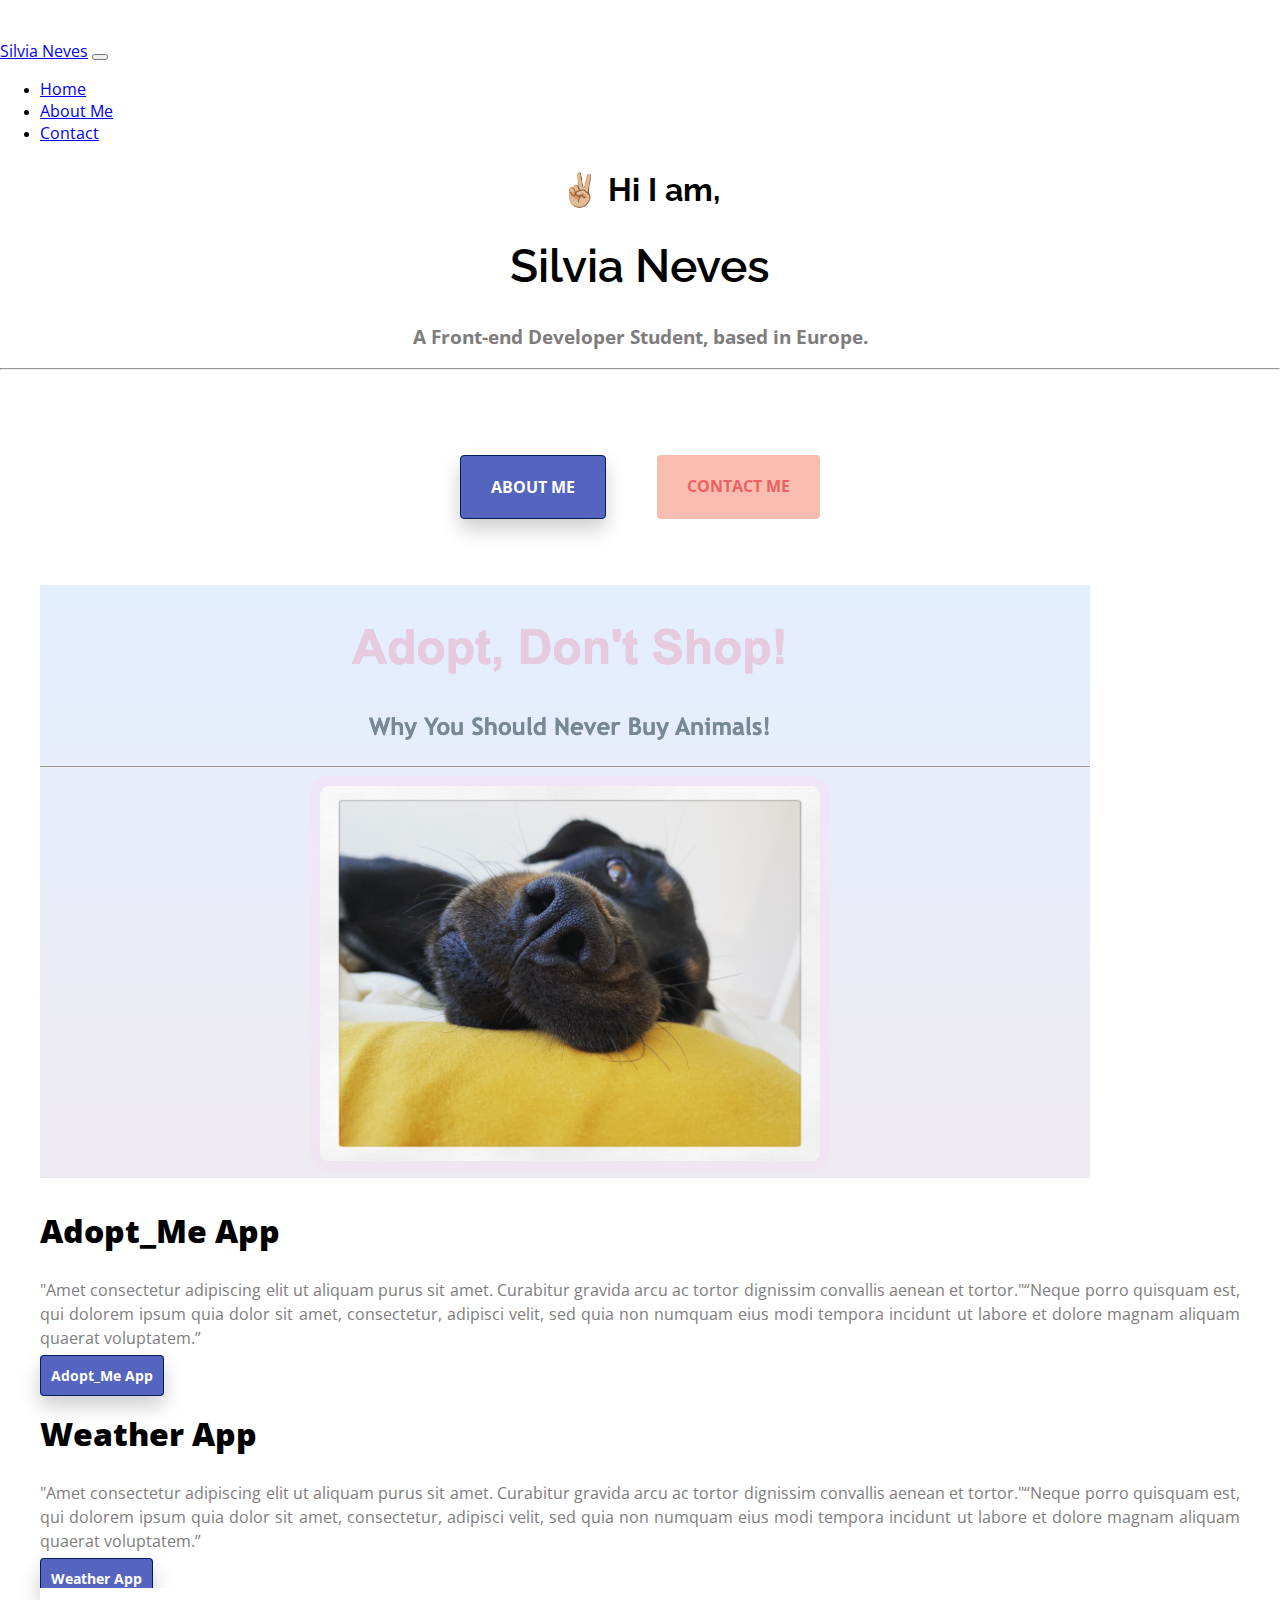
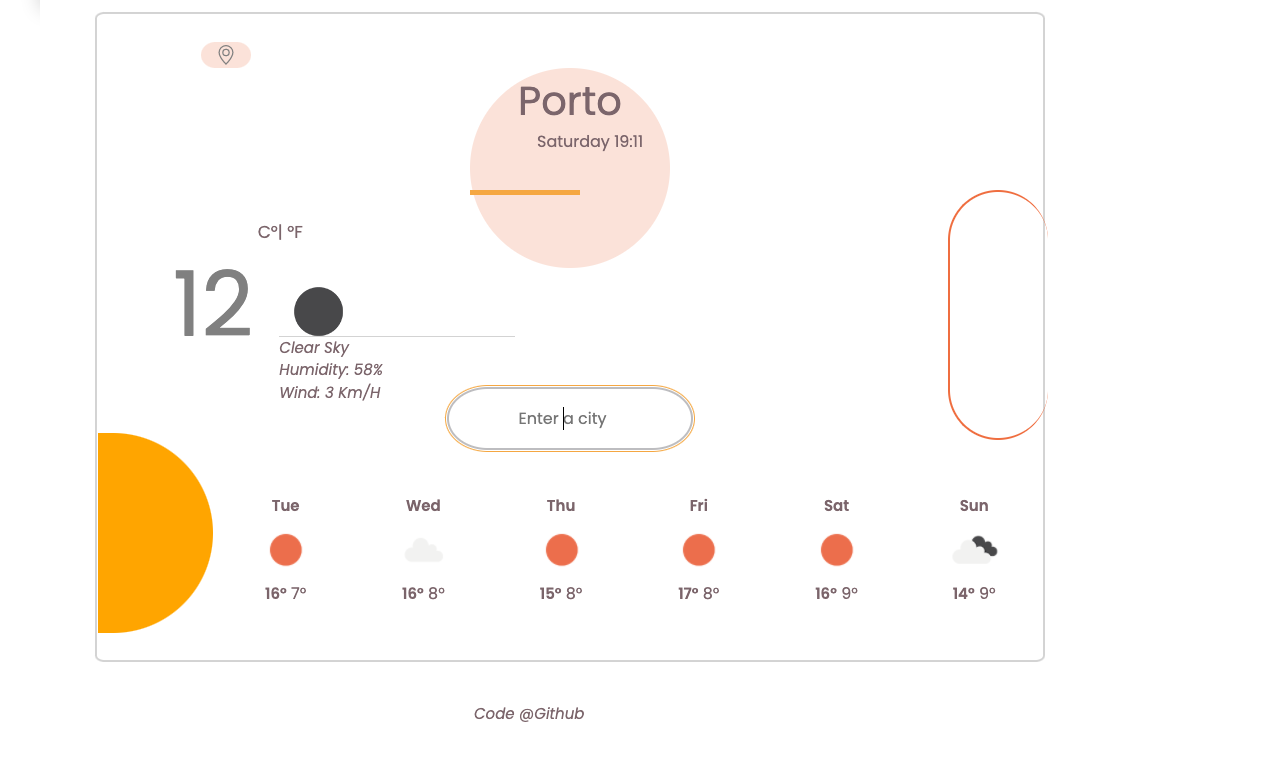
<file: index.html>
<!DOCTYPE html>
<html lang="en">
  <head>
    <meta charset="UTF-8" />
    <meta name="viewport" content="width=device-width, initial-scale=1.0" />
    <meta http-equiv="X-UA-Compatible" content="ie=edge" />
    <title>Silvia Neves, coding curriculum </title>
    <link rel="stylesheet" href="style.css">
    <link rel="preconnect" href="https://fonts.googleapis.com">
<link rel="preconnect" href="https://fonts.gstatic.com" crossorigin>
<link href="https://fonts.googleapis.com/css2?family=Open+Sans&family=Raleway:wght@200;300;600&display=swap" rel="stylesheet">
<link href="https://cdn.jsdelivr.net/npm/bootstrap@5.1.3/dist/css/bootstrap.min.css" rel="stylesheet" integrity="sha384-1BmE4kWBq78iYhFldvKuhfTAU6auU8tT94WrHftjDbrCEXSU1oBoqyl2QvZ6jIW3" crossorigin="anonymous">
<script src="https://cdn.jsdelivr.net/npm/bootstrap@5.1.3/dist/js/bootstrap.bundle.min.js" integrity="sha384-ka7Sk0Gln4gmtz2MlQnikT1wXgYsOg+OMhuP+IlRH9sENBO0LRn5q+8nbTov4+1p" crossorigin="anonymous"></script>
  </head>
<body>
  <!--Navbar-->
  <div class="container">
<nav class="navbar navbar-expand-lg navbar-light bg-light">
  <div class="container-fluid">
    <a class="navbar-brand" href="index.html">Silvia Neves</a>
    <button class="navbar-toggler" type="button" data-bs-toggle="collapse" data-bs-target="#navbarNav" aria-controls="navbarNav" aria-expanded="false" aria-label="Toggle navigation">
      <span class="navbar-toggler-icon"></span>
    </button>
    <div class="collapse navbar-collapse" id="navbarNav">
      <ul class="navbar-nav">
        <li class="nav-item">
          <a class="nav-link active" aria-current="page" href="index.html">Home</a>
        </li>
        <li class="nav-item">
          <a class="nav-link" href="about.html">About Me</a>
        </li>
        <li class="nav-item">
          <a class="nav-link" href="about.html">Contact</a>
        </li>
      </ul>
    </div>
  </div>
</nav>
<!--Website Title & Header-->
    <h2 class="p-5">✌🏼 Hi I am,<h2>
    <h1>
      Silvia Neves
    </h1>
    <h3>A Front-end Developer Student, based in Europe.</h3>
    <hr>
    <!--Navigation buttons-->
    
    <div class="navigation">
      <a class="about-me" href="about.html" title="Info about me">About Me</a>
      <a class="contact-email" href="about.html#contact" title="Email info">Contact Me</a>
    </div>
  </div>
  <!--Grid-->
  <div class="grid_container">
    <div class="apps_discription">
    <div class="row mt-5">
      <div class="col-md-6">
        <img src="images/Adopt_Project.png" alt="Photo of a dog" class="img-fluid"  />
      </div>
      <div class="col-md-6">
        <h2 class="common_h"> Adopt_Me App</h2>
        <p class="common_p" >
          "Amet consectetur adipiscing elit ut aliquam purus sit amet. Curabitur gravida arcu ac tortor dignissim convallis aenean et tortor."“Neque porro quisquam est, qui dolorem ipsum quia dolor sit amet, consectetur, adipisci velit, sed quia non numquam eius modi tempora incidunt ut labore et dolore magnam aliquam quaerat voluptatem.”
        </p>
        <div id="adopt">
        <div class="mt-5">
          <a  class="common-link" href="#">Adopt_Me App</a></div>
       </div>
      </div>
     </div>
    <div class="row mt-5">
      <div class="col-md-6">
        <h2 class="common_h"> Weather App</h2>
        <p class="common_p" >
          "Amet consectetur adipiscing elit ut aliquam purus sit amet. Curabitur gravida arcu ac tortor dignissim convallis aenean et tortor."“Neque porro quisquam est, qui dolorem ipsum quia dolor sit amet, consectetur, adipisci velit, sed quia non numquam eius modi tempora incidunt ut labore et dolore magnam aliquam quaerat voluptatem.”
        </p>
        <div class="mt-5">
          <a id="weather" class="common-link" href="#">Weather App</a>
        </div>
        </div>
            <div class="col-md-6">
              <img  src="images/WeatherApp_Project.png" alt="Screenshot of Weather app" class="img-fluid"/>
           </div>
            </div>
          </div>
        </div>
  </body>
</html>
</file>
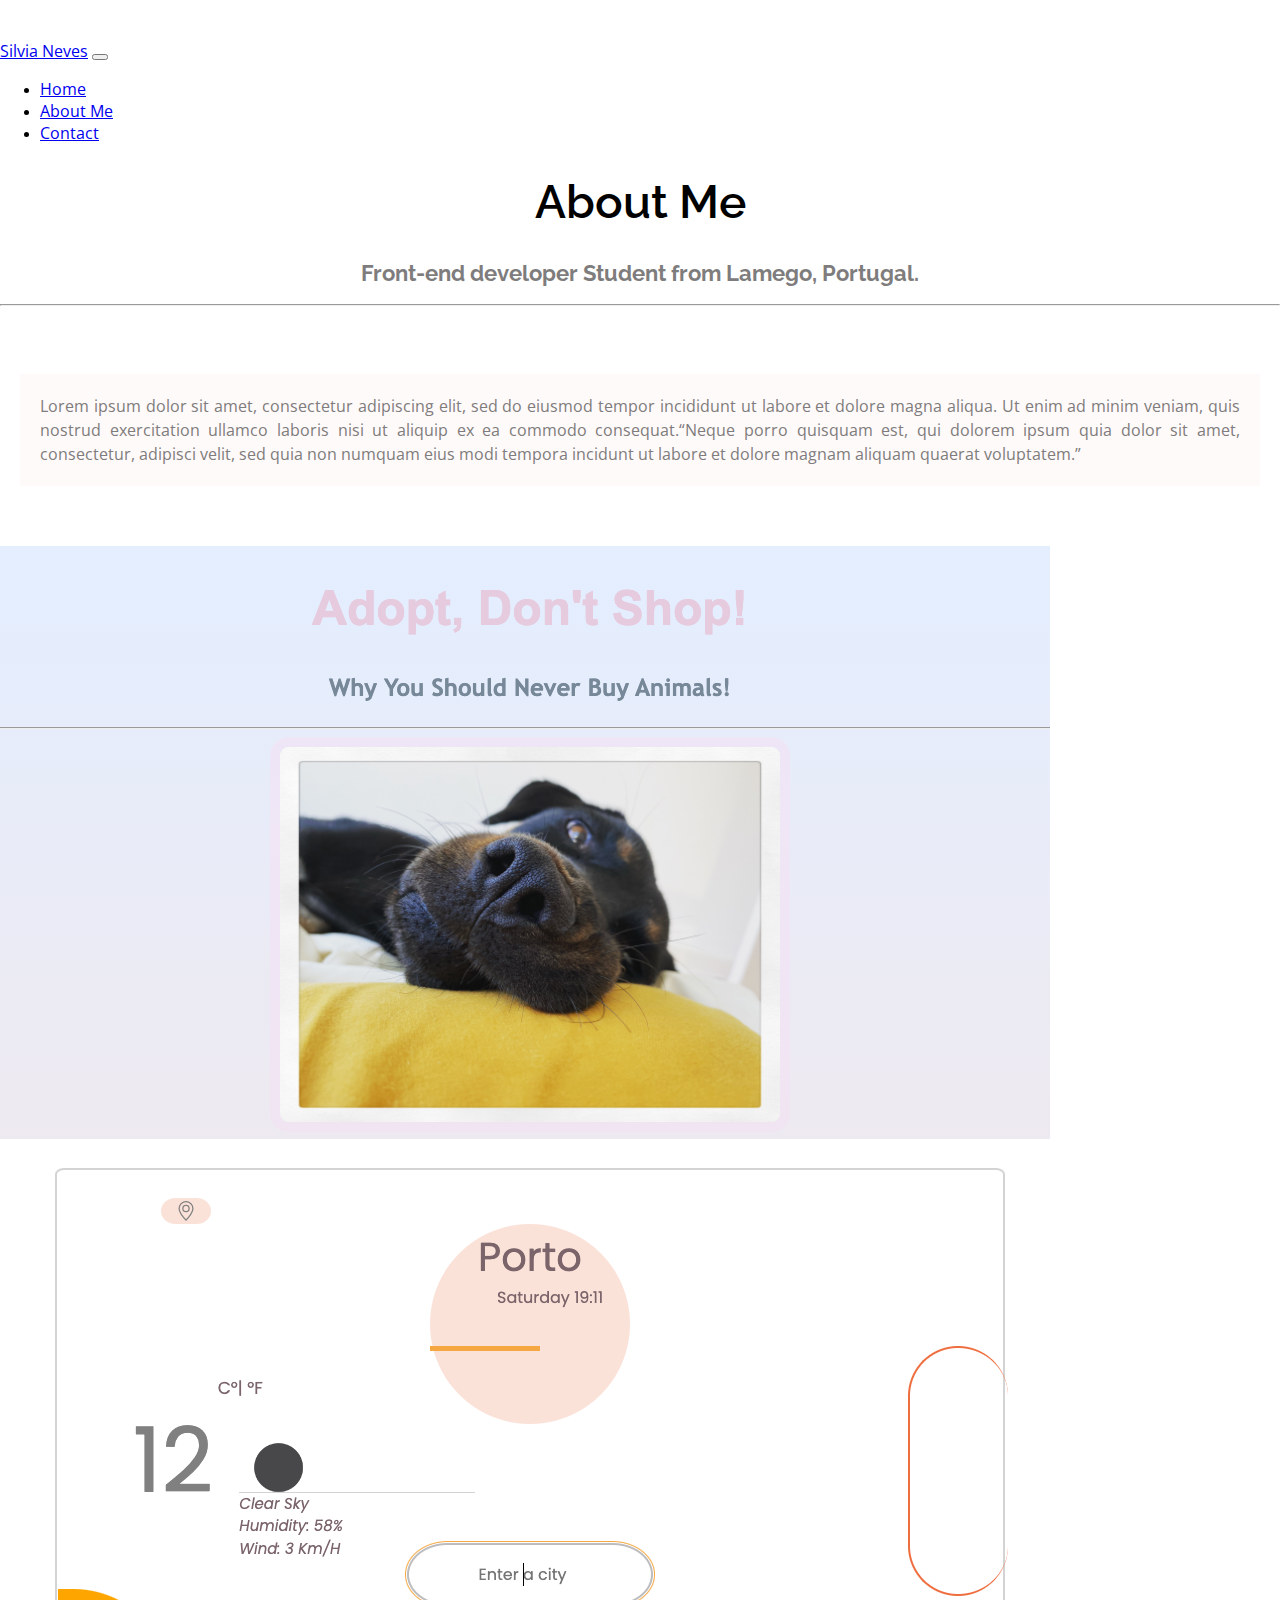
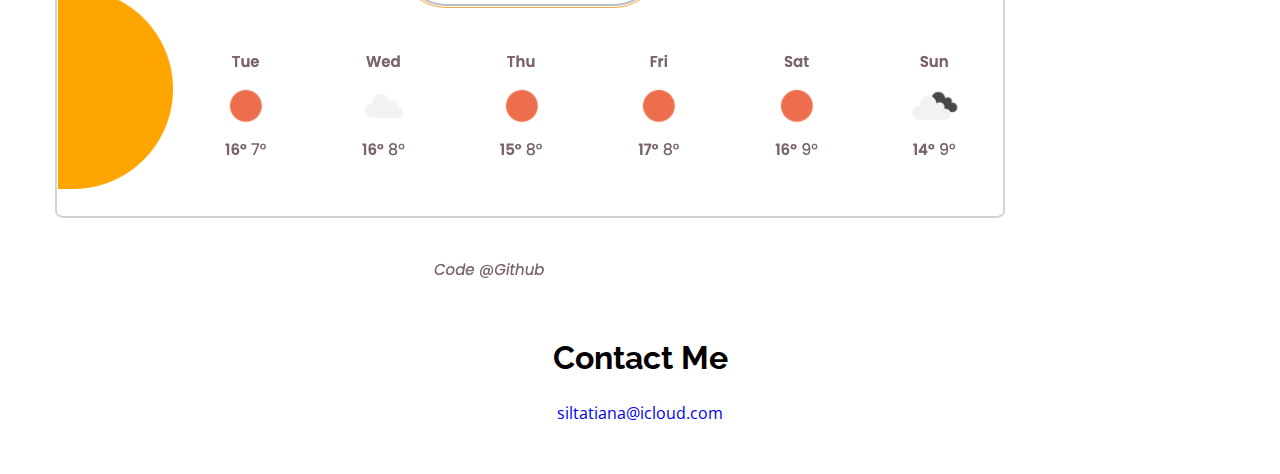
<file: about.html>
<!DOCTYPE html>
<html lang="en">
  <head>
    <meta charset="UTF-8" />
    <meta name="viewport" content="width=device-width, initial-scale=1.0" />
    <meta http-equiv="X-UA-Compatible" content="ie=edge" />
    <title>About Me page, Silvia Neves</title>
    <link rel="stylesheet" href="style.css" />
    <link rel="preconnect" href="https://fonts.googleapis.com" />
    <link rel="preconnect" href="https://fonts.gstatic.com" crossorigin />
    <link
      href="https://fonts.googleapis.com/css2?family=Open+Sans&family=Raleway:wght@200;300;600&display=swap"
      rel="stylesheet"
    />
    <link
      href="https://cdn.jsdelivr.net/npm/bootstrap@5.1.3/dist/css/bootstrap.min.css"
      rel="stylesheet"
      integrity="sha384-1BmE4kWBq78iYhFldvKuhfTAU6auU8tT94WrHftjDbrCEXSU1oBoqyl2QvZ6jIW3"
      crossorigin="anonymous"
    />
    <script
      src="https://cdn.jsdelivr.net/npm/bootstrap@5.1.3/dist/js/bootstrap.bundle.min.js"
      integrity="sha384-ka7Sk0Gln4gmtz2MlQnikT1wXgYsOg+OMhuP+IlRH9sENBO0LRn5q+8nbTov4+1p"
      crossorigin="anonymous"
    ></script>
  </head>
  <body>
    <!--Navbar-->
    <div class="container">
      <nav class="navbar navbar-expand-lg navbar-light bg-light">
        <div class="container-fluid">
          <a class="navbar-brand" href="index.html">Silvia Neves</a>
          <button
            class="navbar-toggler"
            type="button"
            data-bs-toggle="collapse"
            data-bs-target="#navbarNav"
            aria-controls="navbarNav"
            aria-expanded="false"
            aria-label="Toggle navigation"
          >
            <span class="navbar-toggler-icon"></span>
          </button>
          <div class="collapse navbar-collapse" id="navbarNav">
            <ul class="navbar-nav">
              <li class="nav-item">
                <a class="nav-link active" aria-current="page" href="index.html"
                  >Home</a
                >
              </li>
              <li class="nav-item">
                <a class="nav-link" href="about.html">About Me</a>
              </li>
              <li class="nav-item">
                <a class="nav-link" href="about.html">Contact</a>
              </li>
            </ul>
          </div>
        </div>
      </nav>
      <!--Website Title & Header-->
      <h1 class="p-4">About Me</h1>
      <h2 class="about-secondary-header">
        Front-end developer Student from Lamego, Portugal.
      </h2>
      <hr />
      <!--Website content-->
      <div class="paragraph-about">
        <p>
          Lorem ipsum dolor sit amet, consectetur adipiscing elit, sed do
          eiusmod tempor incididunt ut labore et dolore magna aliqua. Ut enim ad
          minim veniam, quis nostrud exercitation ullamco laboris nisi ut
          aliquip ex ea commodo consequat.“Neque porro quisquam est, qui dolorem
          ipsum quia dolor sit amet, consectetur, adipisci velit, sed quia non
          numquam eius modi tempora incidunt ut labore et dolore magnam aliquam
          quaerat voluptatem.”
        </p>
      </div>

      <!--Gallery Grid-->
      <div class="container">
        <div class="row">
          <div class="col-sm-6">
            <a href="index.html#adopt">
              <img
                src="images/Adopt_Project.png"
                class="img-fluid pt-3 mb-5"
                alt="Photo of a dog"
            /></a>
          </div>
          <div class="col-sm-6">
            <a href="index.html#weather">
              <img
                src="images/WeatherApp_Project.png"
                class="img-fluid"
                alt="Screenshot of Weather App"
            /></a>
          </div>
        </div>
      </div>

      <!--Contact-->
      <div id="contact">
        <h2 class="contact-header">Contact Me</h2>
        <a href="mailto:siltatiana@icloud.com" class="email-link"
          >siltatiana@icloud.com</a
        >
      </div>
    </div>
  </body>
</html>
</file>
<file: style.css>
:root {
  --primary-color: #f8bdb0;
  --secondary-color: #021f59;
  --shadow-box: 0 10px 20px rgba(0, 0, 0, 0.2);
}

body {
  max-width: 100%;
  margin: 40px auto;
}

h1,
h2,
h3 {
  text-align: center;
}

h3,
a,
p {
  font-family: "Open Sans", sans-serif;
}

h1,
h2 {
  font-family: "Raleway", sans-serif;
}

h1 {
  font-size: 46px;
  font-weight: 600;
}

h2 {
  font-size: 32px;
}

h3,
.about-secondary-header {
  color: #7e7c7c;
}

.contact-header {
  margin-top: 50px;
}

.grid_container {
  margin: 40px 40px;
  display: flex;
}

p {
  text-align: justify;
  line-height: 1.5;
  background-color: var(--primary-color);
  color: #7e7c7c;
}

.common_h {
  font-size: 32px;
  font-weight: 900;
  text-align: start;
  font-family: "Open Sans", sans-serif;
}

.common_p {
  background-color: #fff;
  font-size: 16px;
}

.common-link {
  font-size: 14px;
  text-decoration: none;
  padding: 10px 10px;
  border-radius: 4px;
  font-weight: bolder;
  text-align: center;
  box-shadow: var(--shadow-box);
  border: 1px solid var(--secondary-color);
  background-color: #5464bf;
  color: #ffffff;
}
.common-link:hover {
  color: var(--secondary-color);
  background-color: #fff;
  font-size: 16px;
  font-weight: bolder;
}

.about-secondary-header {
  font-size: 22px;
}

.paragraph-about {
  display: inline-flex;
  margin: 40px 0;
}

.paragraph-about p {
  margin: 20px;
  padding: 20px;
  background-color: snow;
}

.navigation {
  display: flex;
  margin-top: 60px;
  justify-content: center;
}
.navigation a {
  margin: 2%;
  text-transform: uppercase;
  text-decoration: none;
  padding: 20px 30px;
  border-radius: 4px;
  font-weight: bolder;
  text-align: center;
}

.about-me {
  box-shadow: var(--shadow-box);
  border: 1px solid var(--secondary-color);
  background-color: #5464bf;
  color: #ffffff;
}

.about-me:hover {
  color: var(--secondary-color);
  background-color: #fff;
  font-size: 18px;
  font-weight: bolder;
}

.contact-email {
  background-color: var(--primary-color);
  color: #eb6262;
  padding: 25px 25px;
}

.contact-email:active {
  font-size: 18px;
}

.homepage {
  display: block;
  text-align: center;
  margin-top: 30px;
}

.email-link {
  display: block;
  text-align: center;
  text-decoration: none;
  padding-bottom: 10px;
  margin-bottom: 5px;
}

.email-link:hover {
  text-decoration: underline;
}

@media screen and (max-width: 576px) {
  .grid_container img {
    display: none;
  }
}
@media screen and (max-width: 576px) {
  .common-link {
    display: block;
    text-align: center;
  }
}
</file>
